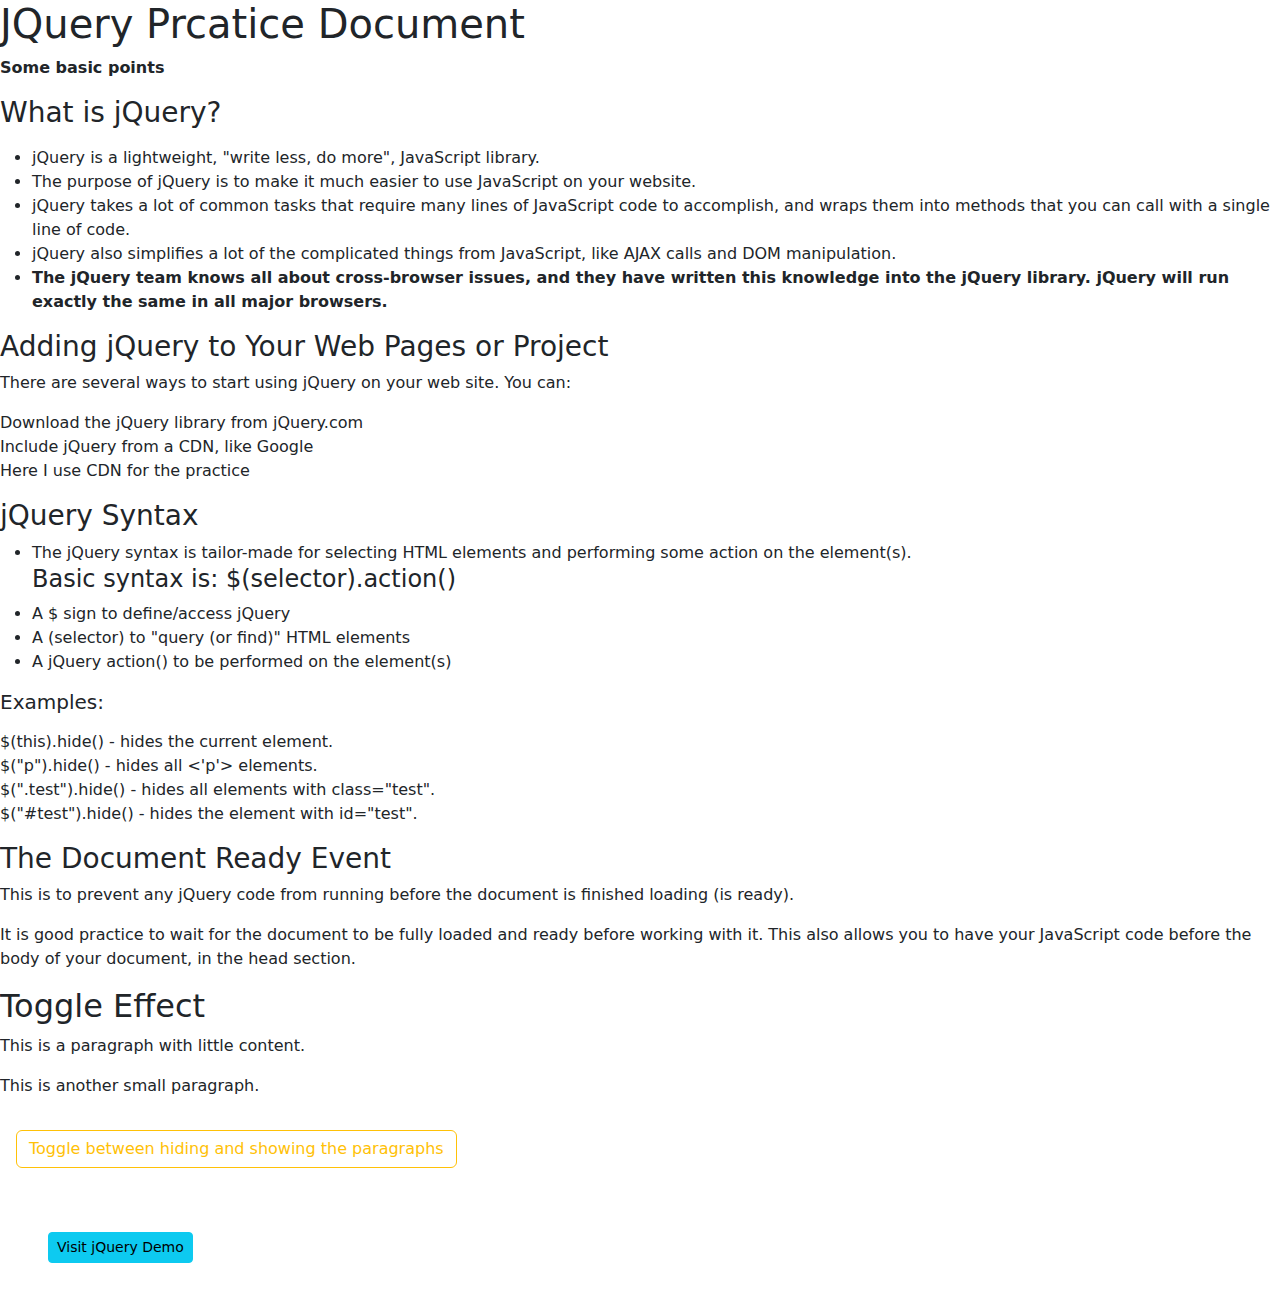
<file: jQuery Practice/Basic of jQuery/index.html>
<!DOCTYPE html>
<html lang="en">

<head>
    <meta charset="UTF-8">
    <meta name="viewport" content="width=device-width, initial-scale=1.0">
    <title>JQuery Practice</title>

    <!-- CDN Bootstrap -->
     <link rel="stylesheet" href="https://cdn.jsdelivr.net/npm/bootstrap@5.3.3/dist/css/bootstrap.min.css
     ">
     <script src="https://cdn.jsdelivr.net/npm/bootstrap@5.3.3/dist/js/bootstrap.bundle.min.js
     "></script>
     <!-- jquery -->
    <script src="https://ajax.googleapis.com/ajax/libs/jquery/3.7.1/jquery.min.js"></script>
    <script src="index-script.js"></script>

</head>

<body>
    <h1>JQuery Prcatice Document</h1>

    <p><strong>Some basic points</strong></p>

    <h3>What is jQuery?</h3>
    <p>
    <ul>
        <li>jQuery is a lightweight, "write less, do more", JavaScript library.</li>
        <li>The purpose of jQuery is to make it much easier to use JavaScript on your website.</li>
        <li>jQuery takes a lot of common tasks that require many lines of JavaScript code to accomplish, and wraps them
            into methods that you can call with a single line of code.</li>
        <li>jQuery also simplifies a lot of the complicated things from JavaScript, like AJAX calls and DOM
            manipulation.</li>
        <strong>
            <li>The jQuery team knows all about cross-browser issues, and they have written this knowledge into the
                jQuery library. jQuery will run exactly the same in all major browsers.</li>
        </strong>
    </ul>
    </p>

    <h3>Adding jQuery to Your Web Pages or Project</h3>
    <p>There are several ways to start using jQuery on your web site. You can: </p>
    <li>Download the jQuery library from jQuery.com</li>
    <li>Include jQuery from a CDN, like Google</li>

    <p>Here I use CDN for the practice</p>

    <h3>jQuery Syntax</h3>
    <ul>
        <li>The jQuery syntax is tailor-made for selecting HTML elements and performing some action on the element(s).
        </li>
        <h4>
            Basic syntax is: $(selector).action()
        </h4>

        <li>A $ sign to define/access jQuery <br></li>
        <li>A (selector) to "query (or find)" HTML elements <br></li>
        <li>A jQuery action() to be performed on the element(s) <br></li>
    </ul>

    <h5>Examples:</h5>
    <p>
        <li>$(this).hide() - hides the current element.</li>
        <li>$("p").hide() - hides all <'p'> elements.</li>
        <li>$(".test").hide() - hides all elements with class="test".</li>
        <li>$("#test").hide() - hides the element with id="test".</li>
    </p>

    <h3>The Document Ready Event</h3>
    <p>This is to prevent any jQuery code from running before the document is finished loading (is ready).</p>

    <p>It is good practice to wait for the document to be fully loaded and ready before working with it. This also allows you to have your JavaScript code before the body of your document, in the head section.</p>

    <div>
        <h2>Toggle Effect</h2>
        <p>This is a paragraph with little content.</p>
        <p>This is another small paragraph.</p>
        <button class="btn btn-outline-warning m-3" id="toggle">Toggle between hiding and showing the paragraphs</button>
        <button id="Toggle" class="btn btn-secondery"></button>
    </div>
    <a href="one.html" class="btn btn-info m-5 btn-sm">Visit jQuery Demo</a>
    
</body>

</html>
</file>
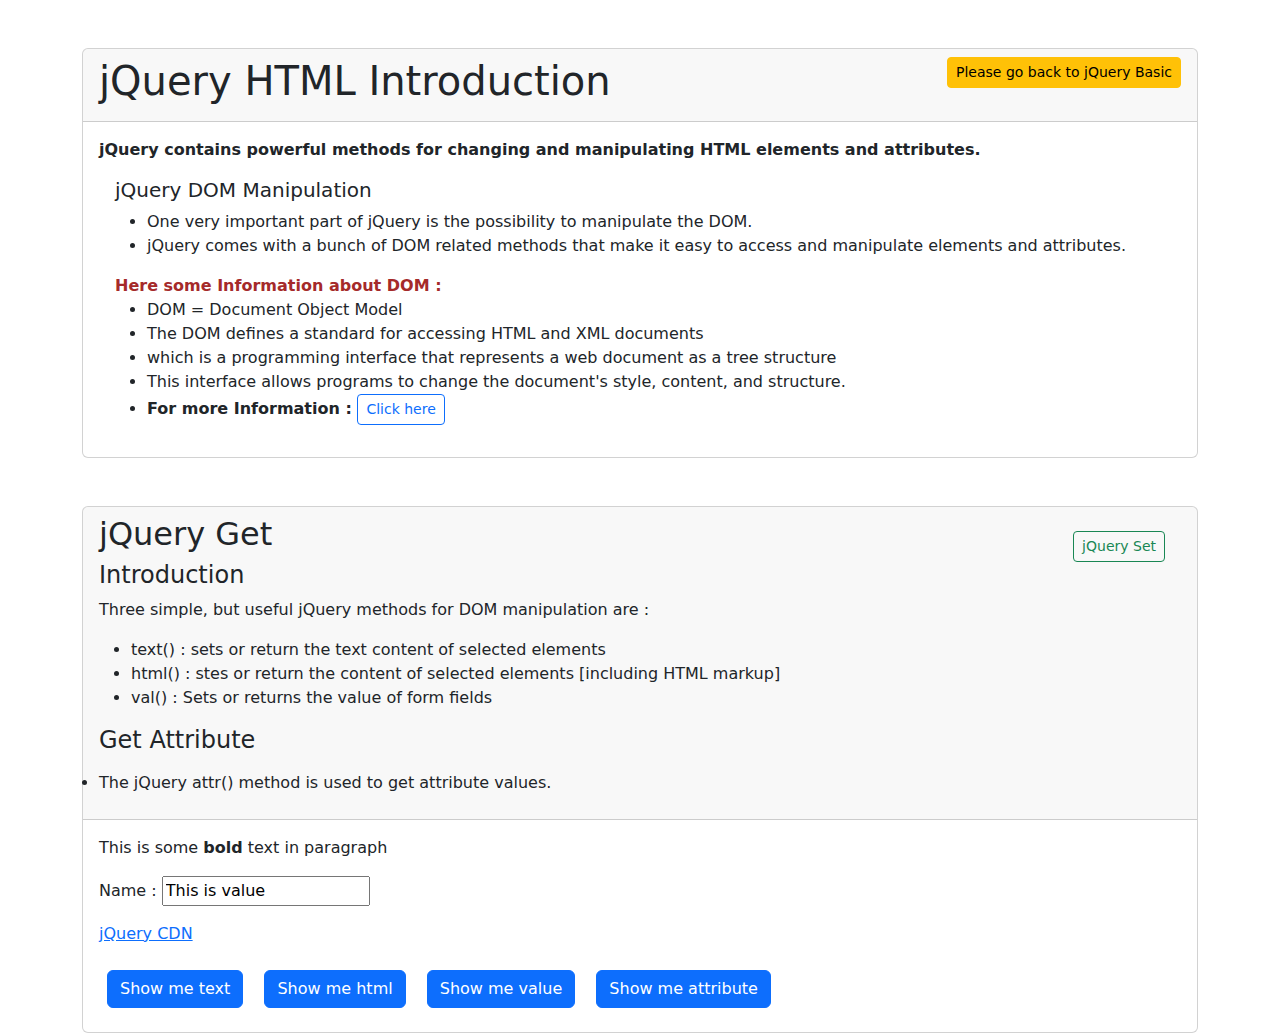
<file: jQuery Practice/jQuery HTML/index.html>
<!DOCTYPE html>
<html lang="en">

<head>
    <meta charset="UTF-8">
    <meta name="viewport" content="width=device-width, initial-scale=1.0">
    <title>jQuery with HTML</title>

    <!-- CDN & External -->

    <!-- Bootstrap CDN  -->
    <link rel="stylesheet" href="https://cdn.jsdelivr.net/npm/bootstrap@5.3.3/dist/css/bootstrap.min.css
    ">
    <script src="https://cdn.jsdelivr.net/npm/bootstrap@5.3.3/dist/js/bootstrap.bundle.min.js
    "></script>

    <!-- jQuery CDN -->
    <script src="https://ajax.googleapis.com/ajax/libs/jquery/3.7.1/jquery.min.js"></script>

    <!-- External CSS & Js -->
     <script src="index.js"></script>

</head>

<body>
    <div class="container mt-5">
        <div class="card">
            <div class="card-header">
                <h1>jQuery HTML Introduction
                    <a href="../Basic of jQuery/index.html" class="btn btn-warning btn-sm float-end ">Please go back to
                        jQuery Basic</a>
                </h1>
            </div>

            <div class="card-body">
                <b>jQuery contains powerful methods for changing and manipulating HTML elements and attributes.</b>
                <div class="m-3">
                    <h5>jQuery DOM Manipulation</h5>
                    <ul>
                        <li>One very important part of jQuery is the possibility to manipulate the DOM.</li>
                        <li> jQuery comes with a bunch of DOM related methods that make it easy to access and manipulate
                            elements and attributes.</li>
                    </ul>

                    <strong style="color: #a52a2a;">Here some Information about DOM :</strong>
                    <ul>
                        <li>DOM = Document Object Model</li>
                        <li>The DOM defines a standard for accessing HTML and XML documents</li>
                        <li>which is a programming interface that represents a web document as a tree structure</li>
                        <li>This interface allows programs to change the document's style, content, and structure. </li>
                        <li><b>For more Information : <a
                                    href="https://www.google.com/url?sa=t&rct=j&q=&esrc=s&source=web&cd=&cad=rja&uact=8&ved=2ahUKEwjTwKi-pqeLAxUNbmwGHXYmEnkQFnoECBcQAw&url=https%3A%2F%2Fdeveloper.mozilla.org%2Fen-US%2Fdocs%2FWeb%2FAPI%2FDocument_Object_Model%2FIntroduction%23%3A~%3Atext%3DThe%2520Document%2520Object%2520Model%2520(DOM)%2520is%2520a%2520programming%2520interface%2520for%2Ccan%2520interact%2520with%2520the%2520page.&usg=AOvVaw0k54DcC1P-DYg3MIUliwmf&cshid=1738578814188082&opi=89978449"
                                    class="btn btn-outline-primary btn-sm" target="_blank">Click here</a></b></li>
                    </ul>
                </div>
            </div>
        </div>

        <div class="container-fuild mt-5">
            <div class="card">
                <div class="card-header">
                    <h2>jQuery Get
                        <a href="jqueryset.html" class="btn btn-outline-success btn-sm float-end m-3">jQuery Set</a>
                    </h2>
                    <h4>Introduction</h4>
                    <p>Three simple, but useful jQuery methods for DOM manipulation are :</p>
                    <ul>
                        <li>text() : sets or return the text content of selected elements</li>
                        <li>html() : stes or return the content of selected elements [including HTML markup] </li>
                        <li>val() : Sets or returns the value of form fields</li>
                    </ul>

                    <h4>Get Attribute</h4>
                    <p><li>The jQuery attr() method is used to get attribute values.</li></p>

                </div>

                <div class="card-body">
                    <p id="test">This is some <b>bold</b> text in paragraph</p>
                    <p>Name : <input type="text" id="test2" value="This is value"></p>
                    <p><a href="https://cdn.jsdelivr.net/npm/bootstrap@5.3.3/dist/js/bootstrap.bundle.min.js" id="link">jQuery CDN</a></p>

                    <button id="btn1" class="btn btn-primary btn-md m-2">Show me text</button>
                    <button id="btn2" class="btn btn-primary btn-md m-2">Show me html</button>
                    <button id="btn3" class="btn btn-primary btn-md m-2">Show me value</button>
                    <button id="btn4" class="btn btn-primary btn-md m-2">Show me attribute</button>
                </div>
            </div>
        </div>
    </div>
</body>

</html>
</file>
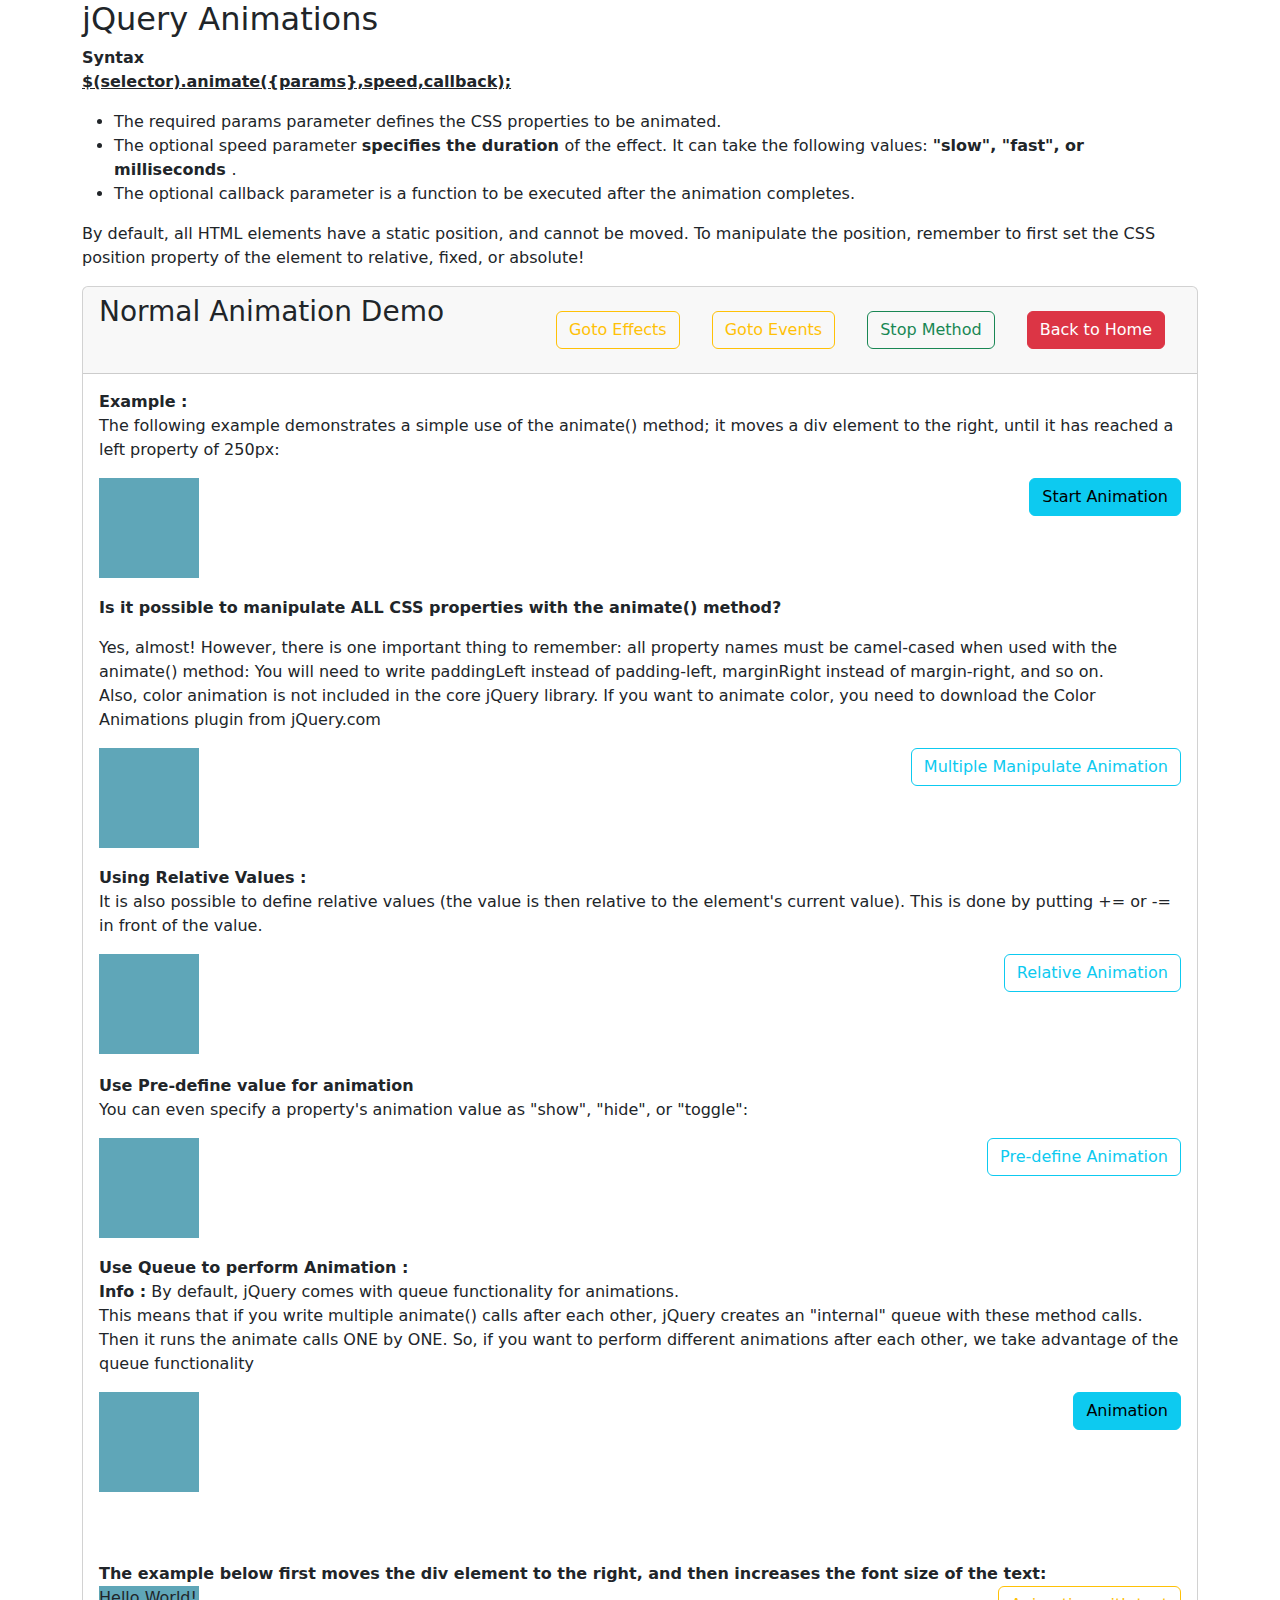
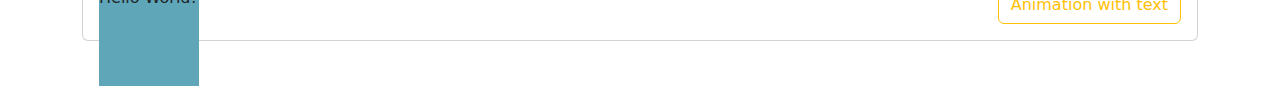
<file: jQuery Practice/Basic of jQuery/animate.html>
<!DOCTYPE html>
<html lang="en">

<head>
    <meta charset="UTF-8">
    <meta name="viewport" content="width=\, initial-scale=1.0">
    <title>Animation in jQuery</title>

    <!-- Bootstrap CDN  -->
    <link rel="stylesheet" href="https://cdn.jsdelivr.net/npm/bootstrap@5.3.3/dist/css/bootstrap.min.css
    ">
    <script src="https://cdn.jsdelivr.net/npm/bootstrap@5.3.3/dist/js/bootstrap.bundle.min.js
    "></script>

    <!-- jQuery CDN -->
    <script src="https://ajax.googleapis.com/ajax/libs/jquery/3.7.1/jquery.min.js"></script>

    <!-- External CSS & Js -->
    <link rel="stylesheet" href="style.css">
    <script src="animation.js"></script>
</head>

<body>
    <div class="container">
        <h2>jQuery Animations</h2>
        <strong>Syntax</strong>
        <b><u>
                <p>$(selector).animate({params},speed,callback);</p>
            </u></b>
        <ul>
            <li>The required params parameter defines the CSS properties to be animated.</li>
            <li>The optional speed parameter <b> specifies the duration </b> of the effect. It can take the following
                values: <b> "slow", "fast", or milliseconds </b>.</li>
            <li>The optional callback parameter is a function to be executed after the animation completes.</li>
        </ul>

        <p>By default, all HTML elements have a static position, and cannot be moved. To manipulate the
            position, remember to first set the CSS position property of the element to relative, fixed, or
            absolute!</p>

        <div class="card">
            <div class="card-header">
                <a href="index.html" class="btn btn-danger btn-md float-end m-3">Back to Home</a>
                <a href="stop.html" class="btn btn-outline-success float-end m-3">Stop Method</a>
                <a href="one.html" class="btn btn-outline-warning float-end m-3">Goto Events</a>
                <a href="effect.html" class="btn btn-outline-warning float-end m-3">Goto Effects</a>

                <h3>Normal Animation Demo</h3>
            </div>

            <div class="card-body">
                <strong>Example :</strong>
                <p>The following example demonstrates a simple use of the animate() method; it moves a div element to
                    the right, until it has reached a left property of 250px:</p>
                <div id="squre"></div>
                <button class="btn btn-info mt-10 float-end animation">Start Animation</button>
            </div>

            <div class="card-body mt-5">
                <b>
                    <p>Is it possible to manipulate ALL CSS properties with the animate() method?</p>
                </b>
                <p>
                    Yes, almost! However, there is one important thing to remember: all property names must be
                    camel-cased when used with the animate() method: You will need to write paddingLeft instead of
                    padding-left, marginRight instead of margin-right, and so on.
                    <br>
                    Also, color animation is not included in the core jQuery library.
                    If you want to animate color, you need to download the Color Animations plugin from jQuery.com
                </p>

                <div id="multiple"></div>
                <button id="multiplemanipulate" class="btn btn-outline-info float-end mt-10">Multiple
                    Manipulate Animation</button>
            </div>

            <div class="card-body mt-5">
                <b> Using Relative Values : </b>
                <p>
                    It is also possible to define relative values (the value is then relative to the element's current
                    value). This is done by putting += or -= in front of the value.
                </p>
                <div id="relative"></div>
                <button id="relative-value" class="btn btn-outline-info float-end">Relative Animation</button>
            </div>

            <div class="card-body" style="margin-top: 50px;">
                <b>Use Pre-define value for animation</b>
                <p>You can even specify a property's animation value as "show", "hide", or "toggle":</p>

                <div id="pre-define"></div>
                <button id="predefine-btn" class="btn btn-outline-info float-end">Pre-define Animation</button>
            </div>

            <div class="card-body mt-5">
                <b> Use Queue to perform Animation :</b>
                <p>
                    <b>Info :</b> By default, jQuery comes with queue functionality for animations. <br>
                    This means that if you write multiple animate() calls after each other, jQuery creates an "internal"
                    queue with these method calls. Then it runs the animate calls ONE by ONE.

                    So, if you want to perform different animations after each other, we take advantage of the queue
                    functionality
                </p>
                <div id="queue"></div>
                <button class="btn btn-info float-end queue-btn">Animation</button>
            </div>

            <div class="card-body" style="margin-top: 100px;">
                <b>The example below first moves the div element to the right, and then increases the font size of the text:</b>
                
                    <div id="text-animation">Hello World!</div>
                    <button id="text-btn" class="btn btn-outline-warning float-end">Animation with text</button>
            </div>
        </div>
    </div>
</body>

</html>
</file>
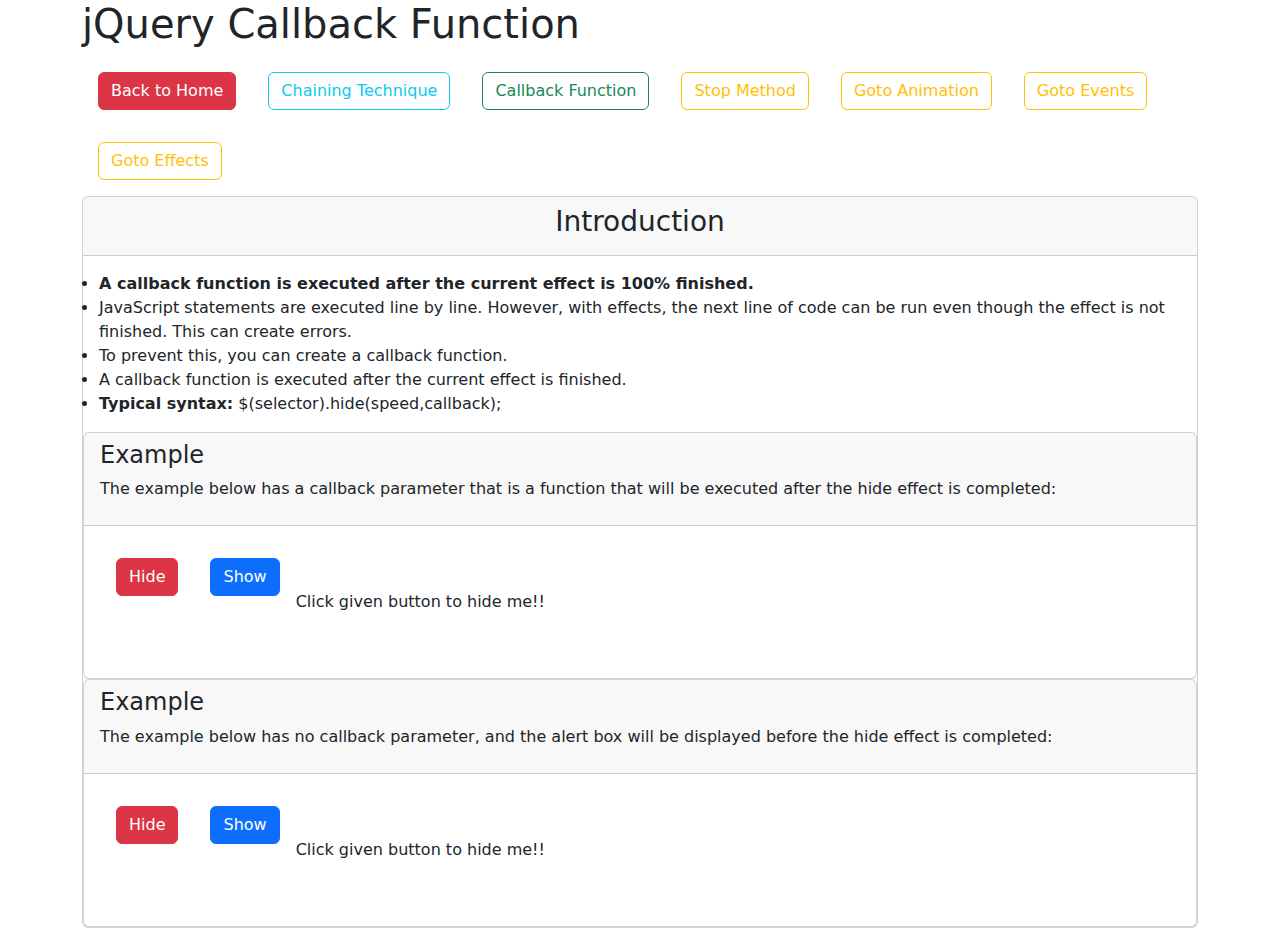
<file: jQuery Practice/Basic of jQuery/callback.html>
<!DOCTYPE html>
<html lang="en">

<head>
    <meta charset="UTF-8">
    <meta name="viewport" content="width=device-width, initial-scale=1.0">
    <title>Callback Function</title>

    <!-- CDN -->
    <!-- Bootstrap's CDN -->
    <link rel="stylesheet" href="https://cdn.jsdelivr.net/npm/bootstrap@5.3.3/dist/css/bootstrap.min.css
     ">
    <script src="https://cdn.jsdelivr.net/npm/bootstrap@5.3.3/dist/js/bootstrap.bundle.min.js
     "></script>

    <!-- jQuery CDN -->
    <script src="https://ajax.googleapis.com/ajax/libs/jquery/3.7.1/jquery.min.js"></script>

    <!-- Extrnal Files -->
    <script src="callback-script.js"></script>
    <link rel="stylesheet" href="style.css">
</head>

<body>
    <div class="container">
        <h1>jQuery Callback Function</h1>
        <div class="nav">
            <a href="index.html" class="btn btn-danger btn-md float-end m-3">Back to Home</a>
            <a href="chaining.html" class="btn btn-outline-info btn-md float-end m-3">Chaining Technique</a>
            <a href="callback.html" class="btn btn-outline-success btn-md float-end m-3">Callback Function</a>
            <a href="stop.html" class="btn btn-outline-warning float-end m-3">Stop Method</a>
            <a href="animate.html" class="btn btn-outline-warning float-end m-3">Goto Animation</a>
            <a href="one.html" class="btn btn-outline-warning float-end m-3">Goto Events</a>
            <a href="effect.html" class="btn btn-outline-warning float-end m-3">Goto Effects</a>
        </div>
        <div class="card">
            <div class="card-header">
                <center>
                    <strong><h3>Introduction</h3></strong>
                </center>
            </div>
            <div class="card-body">
                <li><b>A callback function is executed after the current effect is 100% finished.</b></li>
                <li>JavaScript statements are executed line by line. However, with effects, the next line of code can be run even though the effect is not finished. This can create errors.</li>
                <li>To prevent this, you can create a callback function.</li>
                <li>A callback function is executed after the current effect is finished.</li>
                <li><b>Typical syntax:</b> $(selector).hide(speed,callback);</li>
            </div>

            <div class="container-fulid">
                <div class="card">
                    <div class="card-header">
                        <strong><h4>Example</h4></strong>
                        <p>The example below has a callback parameter that is a function that will be executed after the hide effect is completed:</p>
                    </div>

                    <div class="card-body">
                        <button class="btn btn-danger btn-md float-start m-3" id="hide-callback">Hide</button>
                        <button class="btn btn-primary btn-md float-start m-3" id="show-callback">Show</button>

                        <p class="m-5" id="hello">Click given button to hide me!!</p>
                    </div>
                </div>
            </div>

            <div class="container-fulid">
                <div class="card">
                    <div class="card-header">
                        <strong><h4>Example</h4></strong>
                        <p>The example below has no callback parameter, and the alert box will be displayed before the hide effect is completed:</p>
                    </div>

                    <div class="card-body">
                        <button class="btn btn-danger btn-md float-start m-3" id="hide-half">Hide</button>
                        <button class="btn btn-primary btn-md float-start m-3" id="show-half">Show</button>

                        <p class="m-5" id="hi">Click given button to hide me!!</p>
                    </div>
                </div>
            </div>
        </div>
    </div>
</body>

</html>
</file>
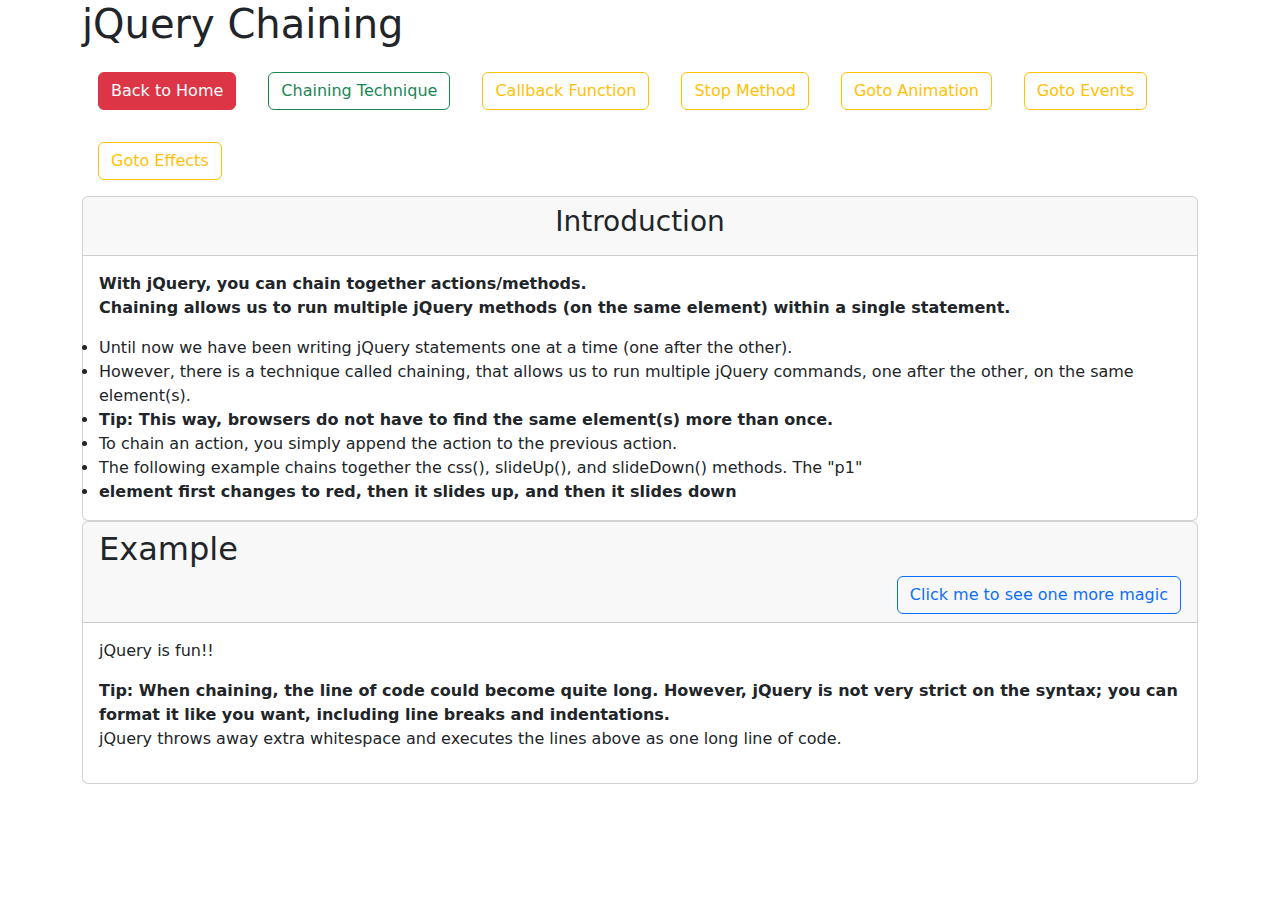
<file: jQuery Practice/Basic of jQuery/chaining.html>
<!DOCTYPE html>
<html lang="en">

<head>
    <meta charset="UTF-8">
    <meta name="viewport" content="width=\, initial-scale=1.0">
    <title>Chaining in jQuery</title>

    <!-- CDN -->
    <!-- Bootstrap's CDN -->
    <link rel="stylesheet" href="https://cdn.jsdelivr.net/npm/bootstrap@5.3.3/dist/css/bootstrap.min.css
     ">
    <script src="https://cdn.jsdelivr.net/npm/bootstrap@5.3.3/dist/js/bootstrap.bundle.min.js
     "></script>

    <!-- jQuery CDN -->
    <script src="https://ajax.googleapis.com/ajax/libs/jquery/3.7.1/jquery.min.js"></script>

    <!-- Extrnal Files -->
    <script src="chaining-script.js"></script>
    <link rel="stylesheet" href="style.css">
</head>

<body>
    <div class="container">
        <h1>jQuery Chaining</h1>
        <div class="nav">
            <div class="nav">
                <a href="index.html" class="btn btn-danger btn-md float-end m-3">Back to Home</a>
                <a href="chaining.html" class="btn btn-outline-success btn-md float-end m-3">Chaining Technique</a>
                <a href="callback.html" class="btn btn-outline-warning btn-md float-end m-3">Callback Function</a>
                <a href="stop.html" class="btn btn-outline-warning float-end m-3">Stop Method</a>
                <a href="animate.html" class="btn btn-outline-warning float-end m-3">Goto Animation</a>
                <a href="one.html" class="btn btn-outline-warning float-end m-3">Goto Events</a>
                <a href="effect.html" class="btn btn-outline-warning float-end m-3">Goto Effects</a>
            </div>
        </div>

        <div class="container-fuild">
            <div class="card">
                <div class="card-header">
                    <center> <strong>
                            <h3>Introduction</h3>
                        </strong> </center>
                </div>

                <div class="card-body">
                    <p><b> With jQuery, you can chain together actions/methods. <br> Chaining allows us to run multiple
                            jQuery methods (on the same element) within a single statement. </b> </p>

                    <li>Until now we have been writing jQuery statements one at a time (one after the other). </li>
                    <li>However, there is a technique called chaining, that allows us to run multiple jQuery commands, one after the other, on the same element(s).</li>
                    <li><b>Tip: This way, browsers do not have to find the same element(s) more than once.</b></li>
                    <li>To chain an action, you simply append the action to the previous action.</li>
                    <li>The following example chains together the css(), slideUp(), and slideDown() methods. The "p1"</li>
                    <li><b>element first changes to red, then it slides up, and then it slides down</b></li>
                </div>
            </div>
        </div>

        <div class="container-fuild">
            <div class="card">
                <div class="card-header">
                    <h2>Example</h2>
                    <button class="btn btn-outline-primary float-end" id="chain">Click me to see one more magic</button>
                </div>

                <div class="card-body">
                    <p id="chaning">jQuery is fun!!</p>

                    <p><b>Tip: When chaining, the line of code could become quite long. However, jQuery is not very strict on the syntax; you can format it like you want, including line breaks and indentations.</b> <br>
                        jQuery throws away extra whitespace and executes the lines above as one long line of code.
                    </p>
                </div>
            </div>
        </div>
    </div>
</body>

</html>
</file>
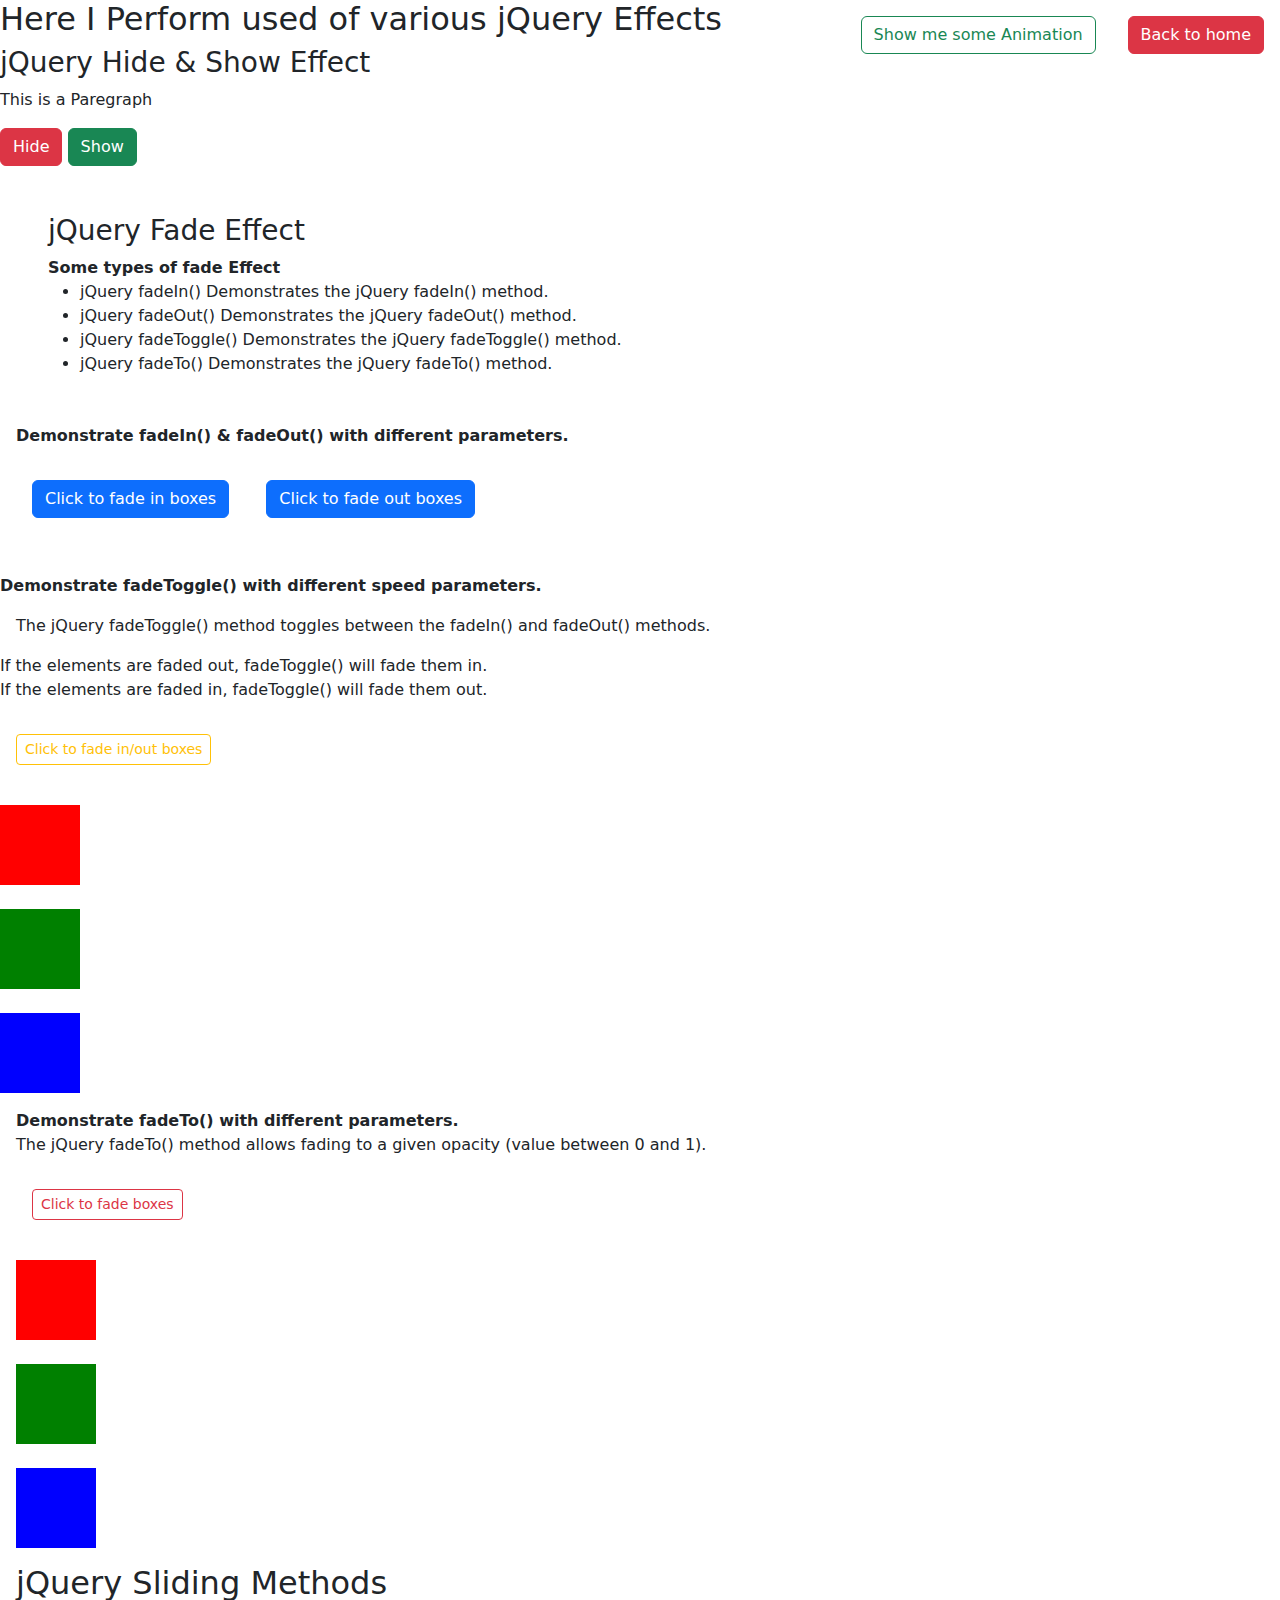
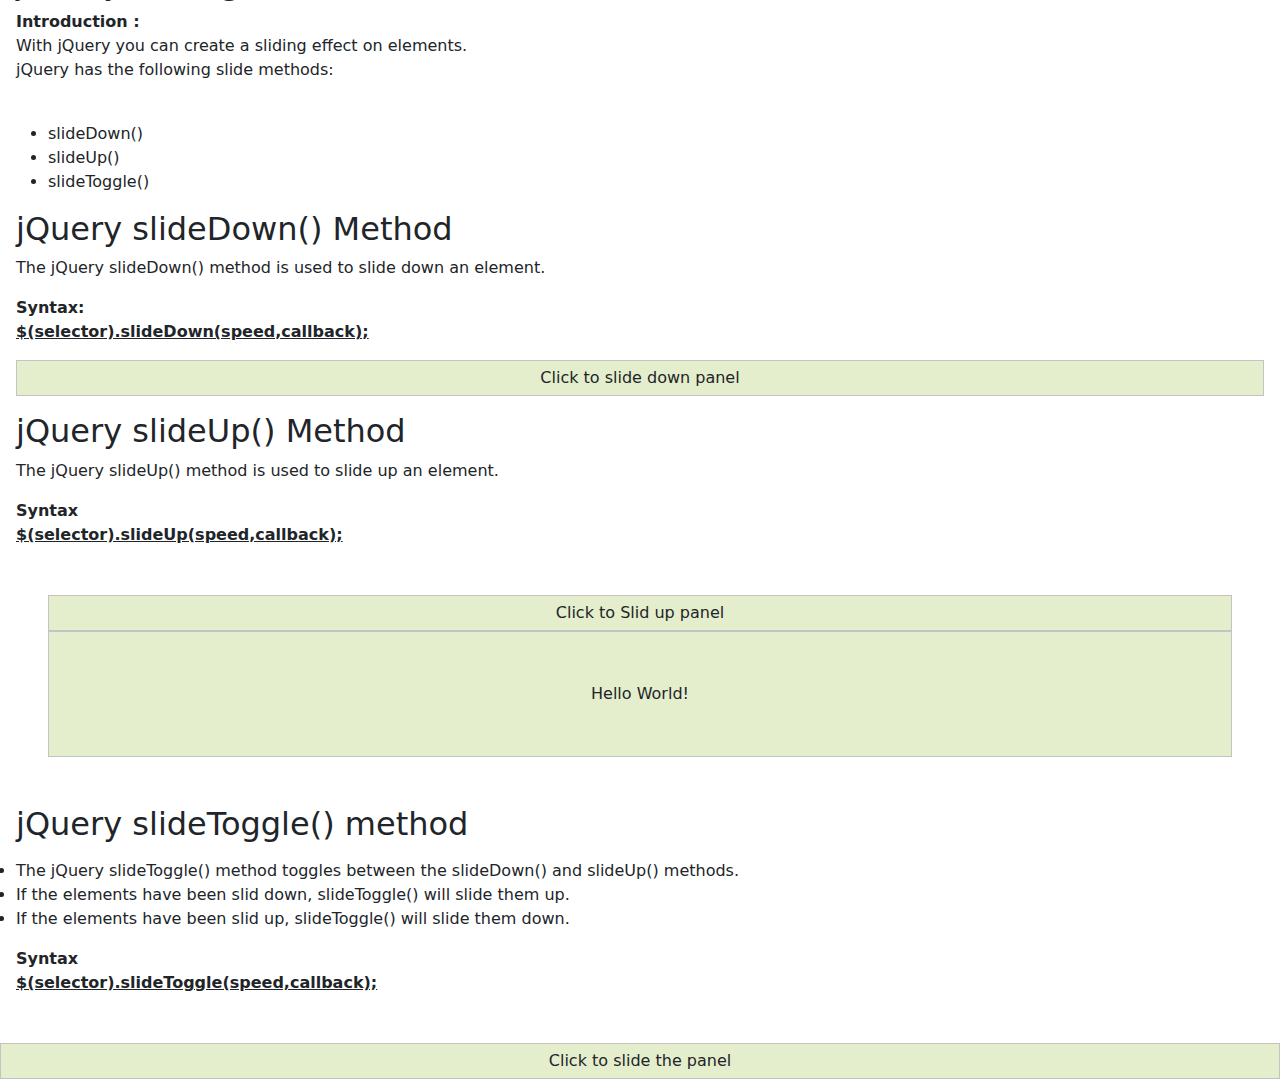
<file: jQuery Practice/Basic of jQuery/effect.html>
<!DOCTYPE html>
<html lang="en">

<head>
    <meta charset="UTF-8">
    <meta name="viewport" content="width=device-width, initial-scale=1.0">
    <title>jQuery Effect</title>

    <!-- CDN Bootstrap -->
    <link rel="stylesheet" href="https://cdn.jsdelivr.net/npm/bootstrap@5.3.3/dist/css/bootstrap.min.css
    ">
    <script src="https://cdn.jsdelivr.net/npm/bootstrap@5.3.3/dist/js/bootstrap.bundle.min.js
    "></script>
    <!-- jquery -->
    <script src="https://ajax.googleapis.com/ajax/libs/jquery/3.7.1/jquery.min.js"></script>

    <script src="effect-script.js"></script>

    <link rel="stylesheet" href="style.css">
</head>

<body>
    <div>
        <a href="index.html" class="btn btn-danger float-end m-3">Back to home</a>
        <a href="animate.html" class="btn btn-outline-success float-end m-3">Show me some Animation</a>
        <h2>Here I Perform used of various jQuery Effects</h2>
        <h3>jQuery Hide & Show Effect</h3>
        <p>This is a Paregraph</p>
        <button id="hide" class="btn btn-danger btn-md">Hide</button>
        <button id="show" class="btn btn-success btn-md">Show</button>
    </div>

    <div class="m-5">
        <h3>jQuery Fade Effect</h3>
        <strong>Some types of fade Effect</strong>
        <ul>
            <li>jQuery fadeIn()
                Demonstrates the jQuery fadeIn() method.
            </li>
            <li>
                jQuery fadeOut()
                Demonstrates the jQuery fadeOut() method.
            </li>
            <li>
                jQuery fadeToggle()
                Demonstrates the jQuery fadeToggle() method.
            </li>
            <li>
                jQuery fadeTo()
                Demonstrates the jQuery fadeTo() method.
            </li>
        </ul>
    </div>

    <div class="m-3">
        <strong>
            <p>Demonstrate fadeIn() & fadeOut() with different parameters.</p>
        </strong>

        <button class="btn btn-primary btn-md m-3" id="fadein">Click to fade in boxes</button>

        <button id="fadeout" class="btn btn-primary btn-md m-3">Click to fade out boxes</button>

        <div id="div1" style="width:80px;height:80px;display:none;background-color:red;"></div><br>
        <div id="div2" style="width:80px;height:80px;display:none;background-color:green;"></div><br>
        <div id="div3" style="width:80px;height:80px;display:none;background-color:blue;"></div>
    </div>

    <div class="mt-3">
        <b>
            <p>Demonstrate fadeToggle() with different speed parameters.</p>
        </b>

        <p class="m-3">
            The jQuery fadeToggle() method toggles between the fadeIn() and fadeOut() methods.
            <li> If the elements are faded out, fadeToggle() will fade them in.</li>

            <li>If the elements are faded in, fadeToggle() will fade them out.</li>
        </p>
        <button id="toggle" class="btn btn-outline-warning btn-sm m-3">Click to fade in/out boxes</button><br><br>

        <div id="first" style="width:80px;height:80px;background-color:red;"></div>
        <br>
        <div id="second" style="width:80px;height:80px;background-color:green;"></div>
        <br>
        <div id="thired" style="width:80px;height:80px;background-color:blue;"></div>
    </div>

    <div class="m-3">
        <strong>Demonstrate fadeTo() with different parameters.</strong>

        <p>The jQuery fadeTo() method allows fading to a given opacity (value between 0 and 1).</p>
        <button id="fade-to" class="btn btn-outline-danger btn-sm m-3">Click to fade boxes</button><br><br>

        <div id="red" style="width:80px;height:80px;background-color:red;"></div><br>
        <div id="green" style="width:80px;height:80px;background-color:green;"></div><br>
        <div id="blue" style="width:80px;height:80px;background-color:blue;"></div>
    </div>

    <div class="m-3">
        <h2>jQuery Sliding Methods</h2>
        <strong>Introduction :</strong>
        <p>With jQuery you can create a sliding effect on elements. <br>
            jQuery has the following slide methods:</p> <br>
        <ul>
            <li>slideDown()</li>
            <li>slideUp()</li>
            <li>slideToggle()</li>
        </ul>
    </div>

    <div class="m-3">
        <h2>jQuery slideDown() Method</h2>
        <p>The jQuery slideDown() method is used to slide down an element.</p>
        <strong>Syntax:</strong>
        <b><u>
                <p>$(selector).slideDown(speed,callback);</p>
            </u></b>
    </div>

    <div class="m-3">
        <div id="flip">Click to slide down panel</div>
        <div id="panel">Hello world!</div>
    </div>

    <div class="m-3">
        <h2>jQuery slideUp() Method</h2>
        <p>The jQuery slideUp() method is used to slide up an element.</p>
        <strong>Syntax</strong>
        <b><u>
                <p>$(selector).slideUp(speed,callback);</p>
            </u></b>
    </div>

    <div class="m-5">
        <div id="panelslide">Click to Slid up panel</div>
        <div id="up-panel">Hello World!</div>
    </div>

    <div class="m-3">
        <h2>jQuery slideToggle() method</h2>
        <p>
            <li>The jQuery slideToggle() method toggles between the slideDown() and slideUp() methods.</li>
            <li>If the elements have been slid down, slideToggle() will slide them up.</li>
            <li>If the elements have been slid up, slideToggle() will slide them down.</li>
        </p>
        <strong>Syntax</strong>
        <b><u>
                <p>$(selector).slideToggle(speed,callback);</p>
            </u></b>
    </div>

    <div class="mt-5">
        <div id="flip-toggle">Click to slide the panel</div>
        <div id="panel-toggle">Hello World</div>
    </div>
</body>

</html>
</file>
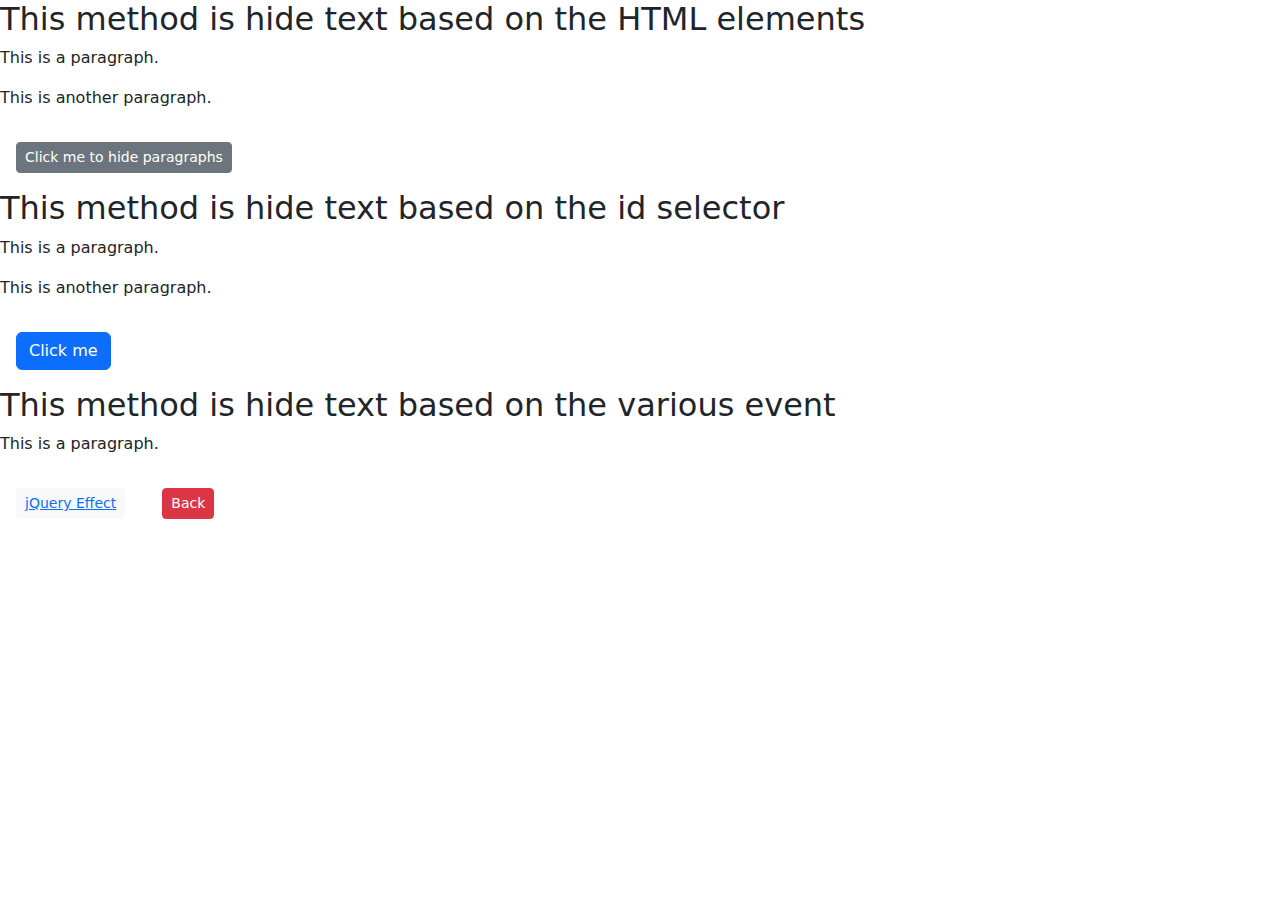
<file: jQuery Practice/Basic of jQuery/one.html>
<!DOCTYPE html>
<html lang="en">

<head>
    <meta charset="UTF-8">
    <meta name="viewport" content="width=device-width, initial-scale=1.0">
    <title>jQuery Practice of selector</title>

    <!-- CDN Bootstrap -->
    <link rel="stylesheet" href="https://cdn.jsdelivr.net/npm/bootstrap@5.3.3/dist/css/bootstrap.min.css
    ">
    <script src="https://cdn.jsdelivr.net/npm/bootstrap@5.3.3/dist/js/bootstrap.bundle.min.js
    "></script>
    <!-- jquery -->
   <script src="https://ajax.googleapis.com/ajax/libs/jquery/3.7.1/jquery.min.js"></script>

   <script src="one-script.js"></script>
</head>

<body>
    <div>
        <h2>This method is hide text based on the HTML elements</h2>
        <p>This is a paragraph.</p>
        <p>This is another paragraph.</p>
        <button class="btn btn-secondary btn-sm m-3">Click me to hide paragraphs</button>
    </div>

    <div>
        <h2>This method is hide text based on the id selector</h2>
        <p>This is a paragraph.</p>
        <p id="test">This is another paragraph.</p>
        <button class="btn btn-primary m-3">Click me</button>
    </div>

    <div>
        <h2>This method is hide text based on the various event</h2>
        <p id="p1">This is a paragraph.</p>
    </div>

    <div>
        <button class="btn btn-light btn-sm m-3"><a href="effect.html">jQuery Effect</a></button>
        <a href="index.html" class="btn btn-danger btn-sm m-3">Back</a>
    </div>

</body>

</html>
</file>
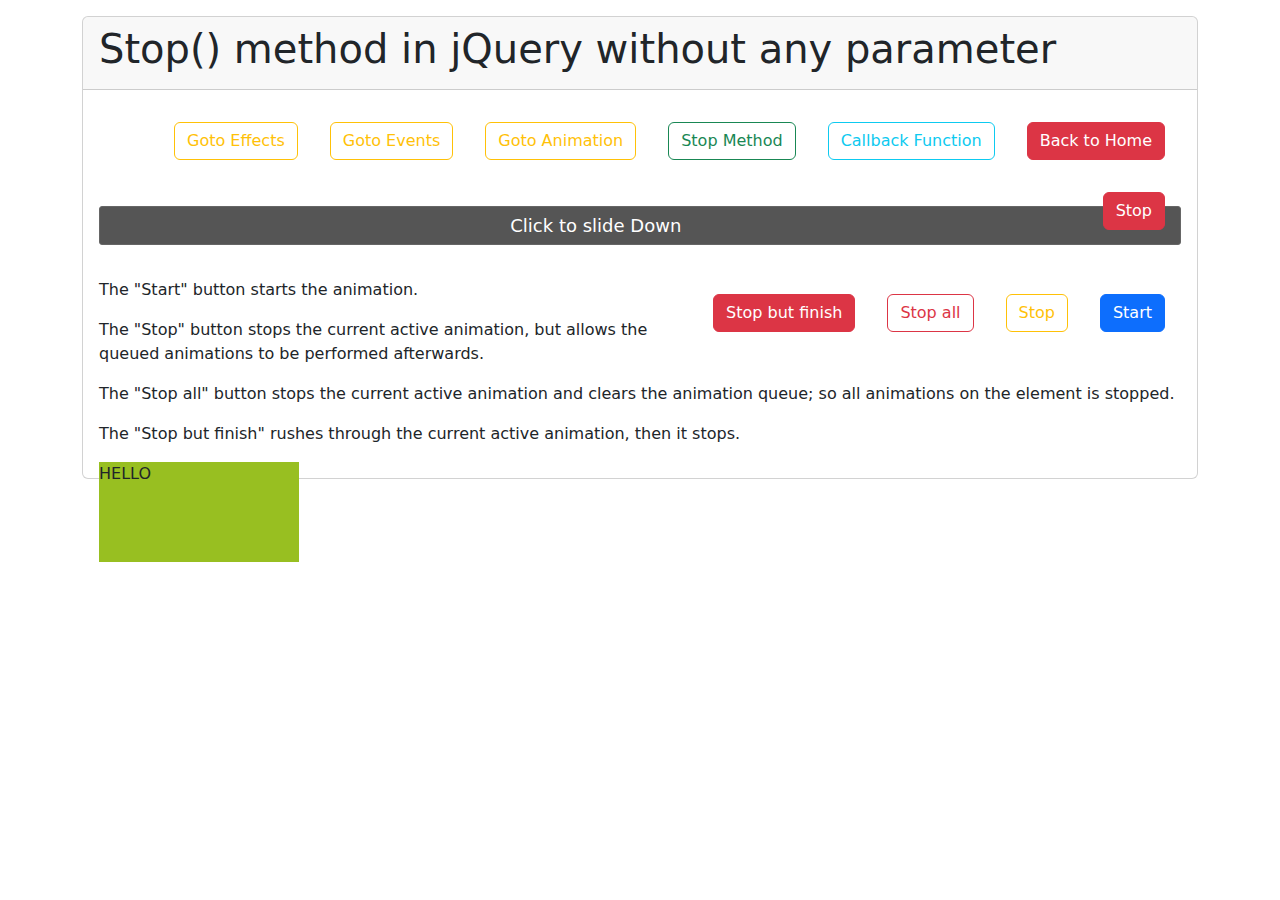
<file: jQuery Practice/Basic of jQuery/stop.html>
<!DOCTYPE html>
<html lang="en">

<head>
    <meta charset="UTF-8">
    <meta name="viewport" content="width=device-width, initial-scale=1.0">
    <title>Stop() Method</title>

    <!-- CDN -->
    <!-- Bootstrap's CDN -->
    <link rel="stylesheet" href="https://cdn.jsdelivr.net/npm/bootstrap@5.3.3/dist/css/bootstrap.min.css
     ">
    <script src="https://cdn.jsdelivr.net/npm/bootstrap@5.3.3/dist/js/bootstrap.bundle.min.js
     "></script>

    <!-- jQuery CDN -->
    <script src="https://ajax.googleapis.com/ajax/libs/jquery/3.7.1/jquery.min.js"></script>

    <!-- Extrnal Files -->
    <script src="stop-script.js"></script>
    <link rel="stylesheet" href="style.css">
</head>

<body>
    <div class="container mt-3">
        <div class="card">
            <div class="card-header">
                <h1>Stop() method in jQuery without any parameter</h1>
            </div>
            <div class="card-body">
                <a href="index.html" class="btn btn-danger btn-md float-end m-3">Back to Home</a>
                <a href="callback.html" class="btn btn-outline-info btn-md float-end m-3">Callback Function</a>
                <a href="stop.html" class="btn btn-outline-success float-end m-3">Stop Method</a>
                <a href="animate.html" class="btn btn-outline-warning float-end m-3">Goto Animation</a>
                <a href="one.html" class="btn btn-outline-warning float-end m-3">Goto Events</a>
                <a href="effect.html" class="btn btn-outline-warning float-end m-3">Goto Effects</a>
                <button id="stop-only" class="btn btn-danger float-end m-3">Stop</button>
                <div id="flip-stop" class="stop-div">Click to slide Down</div>
                <div id="panel-stop">HEllo World!!</div>
            </div>

            <div class="card-body">
                <button id="start" class="btn btn-primary float-end m-3">Start</button>
                <button id="stop" class="btn btn-outline-warning float-end m-3">Stop</button>
                <button id="stop2" class="btn btn-outline-danger float-end m-3">Stop all</button>
                <button id="stop3" class="btn btn-danger float-end m-3">Stop but finish</button>

                <p>The "Start" button starts the animation.</p>
                <p>The "Stop" button stops the current active animation, but allows the queued animations to be
                    performed afterwards.</p>
                <p>The "Stop all" button stops the current active animation and clears the
                    animation queue; so all animations on the element is stopped.</p>
                <p>The "Stop but finish" rushes through the current active animation, then it stops.</p>

                <div id="stop-text" style="background:#98bf21;height:100px;width:200px;position:absolute;">HELLO</div>
            </div>
        </div>
    </div>
</body>

</html>
</file>
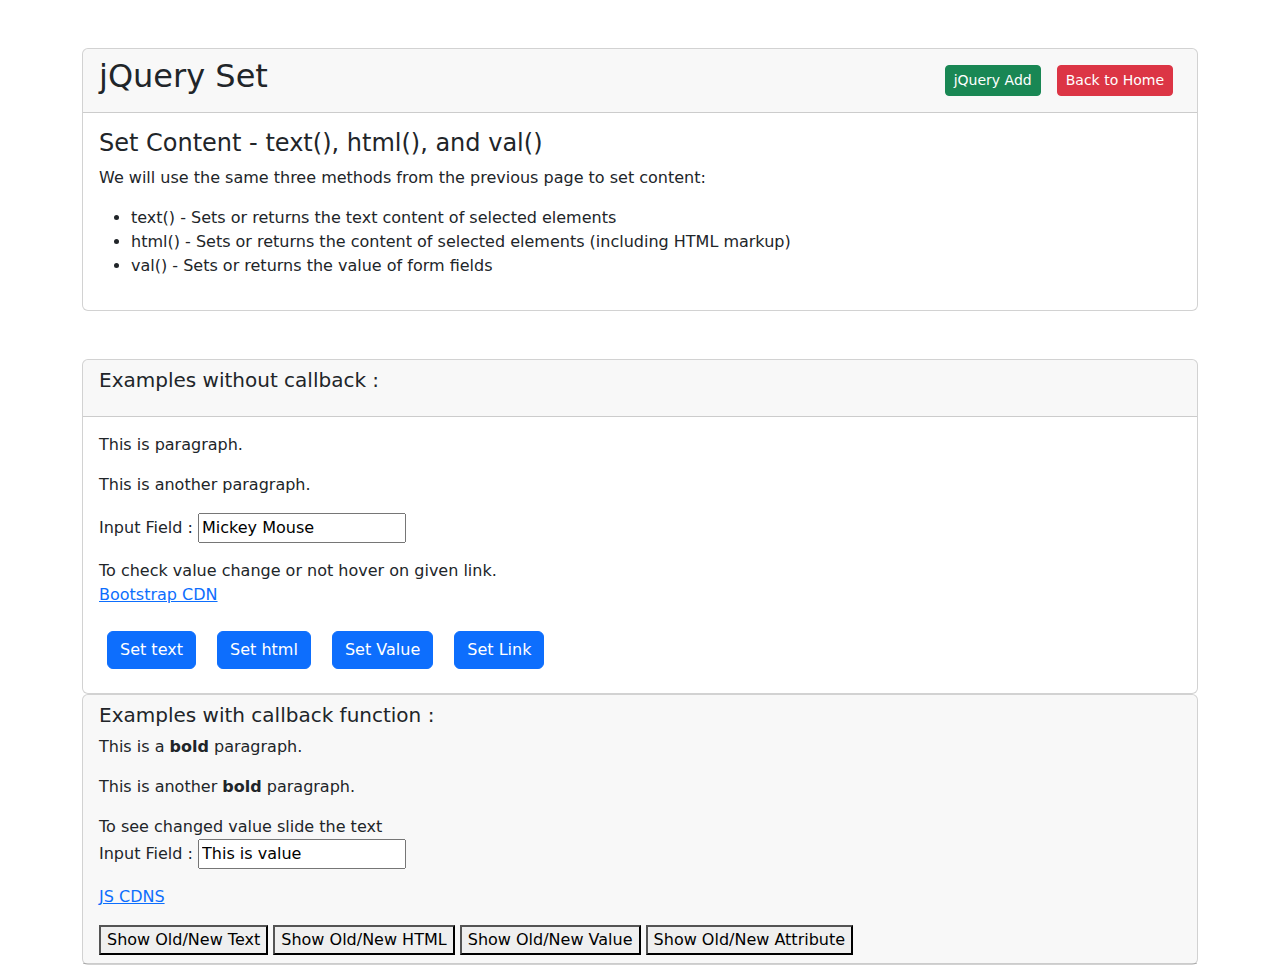
<file: jQuery Practice/jQuery HTML/jqueryset.html>
<!DOCTYPE html>
<html lang="en">

<head>
    <meta charset="UTF-8">
    <meta name="viewport" content="width=device-width, initial-scale=1.0">
    <title>jQuery Set methods</title>

    <!-- CDN & External -->

    <!-- Bootstrap CDN  -->
    <link rel="stylesheet" href="https://cdn.jsdelivr.net/npm/bootstrap@5.3.3/dist/css/bootstrap.min.css
    ">
    <script src="https://cdn.jsdelivr.net/npm/bootstrap@5.3.3/dist/js/bootstrap.bundle.min.js
    "></script>

    <!-- jQuery CDN -->
    <script src="https://ajax.googleapis.com/ajax/libs/jquery/3.7.1/jquery.min.js"></script>

    <!-- External CSS & Js -->
    <script src="jqueryset.js"></script>
</head>

<body>
    <div class="container mt-5">
        <div class="card">
            <div class="card-header">
                <h2>jQuery Set
                    <a href="index.html" class="btn btn-danger btn-sm float-end m-2">Back to Home</a>
                    <a href="jqueryadd.html" class="btn btn-success btn-sm float-end m-2">jQuery Add</a>
                </h2>
            </div>

            <div class="card-body">
                <h4>Set Content - text(), html(), and val()</h4>
                <p>We will use the same three methods from the previous page to set content:</p>
                <ul>
                    <li>text() - Sets or returns the text content of selected elements</li>
                    <li>html() - Sets or returns the content of selected elements (including HTML markup)</li>
                    <li>val() - Sets or returns the value of form fields</li>
                </ul>
            </div>
        </div>
    </div>

    <div class="container mt-5">
        <div class="card">
            <div class="card-header">
                <h5>Examples without callback :</h5>
                <p></p>
            </div>

            <div class="card-body">
                <p id="test">This is paragraph.</p>
                <p id="test2">This is another paragraph.</p>
                <p>Input Field : <input type="text" id="input1" value="Mickey Mouse"></p>
                <p>To check value change or not hover on given link. <br><a
                        href="https://cdn.jsdelivr.net/npm/bootstrap@5.3.3/dist/css/bootstrap.min.css"
                        id="link">Bootstrap CDN</a></p>

                <button id="btn1" class="btn btn-primary btn-md m-2">Set text</button>
                <button id="btn2" class="btn btn-primary btn-md m-2">Set html</button>
                <button id="btn3" class="btn btn-primary btn-md m-2">Set Value</button>
                <button id="btn4" class="btn btn-primary btn-md m-2">Set Link</button>
            </div>
        </div>
    </div>

    <div class="container">
        <div class="card">
            <div class="card-header">
                <h5>Examples with callback function :</h5>
                <p id="text1">This is a <b>bold</b> paragraph.</p>
                <p id="text2">This is another <b>bold</b> paragraph.</p>
                <p>To see changed value slide the text
                    <br> Input Field : <input type="text" id="input2" value="This is value"></p>

                <p><a href="https://ajax.googleapis.com/ajax/libs/jquery/3.7.1/jquery.min.js" id="link2">JS CDNS</a></p>

                <button id="btnShow">Show Old/New Text</button>
                <button id="btnHtml">Show Old/New HTML</button>
                <button id="btnValue">Show Old/New Value</button>
                <button id="btnAttr">Show Old/New Attribute</button>
            </div>
        </div>
    </div>
</body>

</html>
</file>
<file: jQuery Practice/Basic of jQuery/style.css>
#panel,
        #flip {
            padding: 5px;
            text-align: center;
            background-color: #e5eecc;
            border: solid 1px #c3c3c3;
            cursor: pointer;
        }

        #panel {
            padding: 50px;
            display: none;
        }

        #up-panel,
        #panelslide {
            padding: 5px;
            text-align: center;
            background-color: #e5eecc;
            border: solid 1px #c3c3c3;
            cursor: pointer;
        }

        #up-panel {
            padding: 50px;
        }

        #flip-toggle,
        #panel-toggle {
            padding: 5px;
            text-align: center;
            background-color: #e5eecc;
            border: solid 1px #c3c3c3;
            cursor: pointer;
        }

        #panel-toggle {
            padding: 50px;
            display: none;
        }

        #squre {
            background-color: #5fa6b8;
            height: 100px;
            width:100px;
            position:absolute;
        }

        #multiple{
            background-color: #5fa6b8;
            height: 100px;
            width:100px;
            position:absolute;
        }

        #relative{
            background-color: #5fa6b8;
            height: 100px;
            width:100px;
            position:absolute;
        }

        #pre-define {
            background-color: #5fa6b8;
            height: 100px;
            width:100px;
            position:absolute;
        }

        #queue{
            background-color: #5fa6b8;
            height: 100px;
            width:100px;
            position:absolute;   
        }

        #text-animation{
            background-color: #5fa6b8;
            height: 100px;
            width:100px;
            position:absolute;
        }

        #panel-stop,
        #flip-stop{
            padding: 5px;
            font-size: 18px;
            text-align: center;
            background-color: #555;
            color: white;
            border: solid 1px #666;
            border-radius: 3px;
        }
        #panel-stop{
            padding: 50px;
            display: none;  
        }
        .stop-div{
            margin-top: 100px;
            cursor: pointer;
        }
</file>
